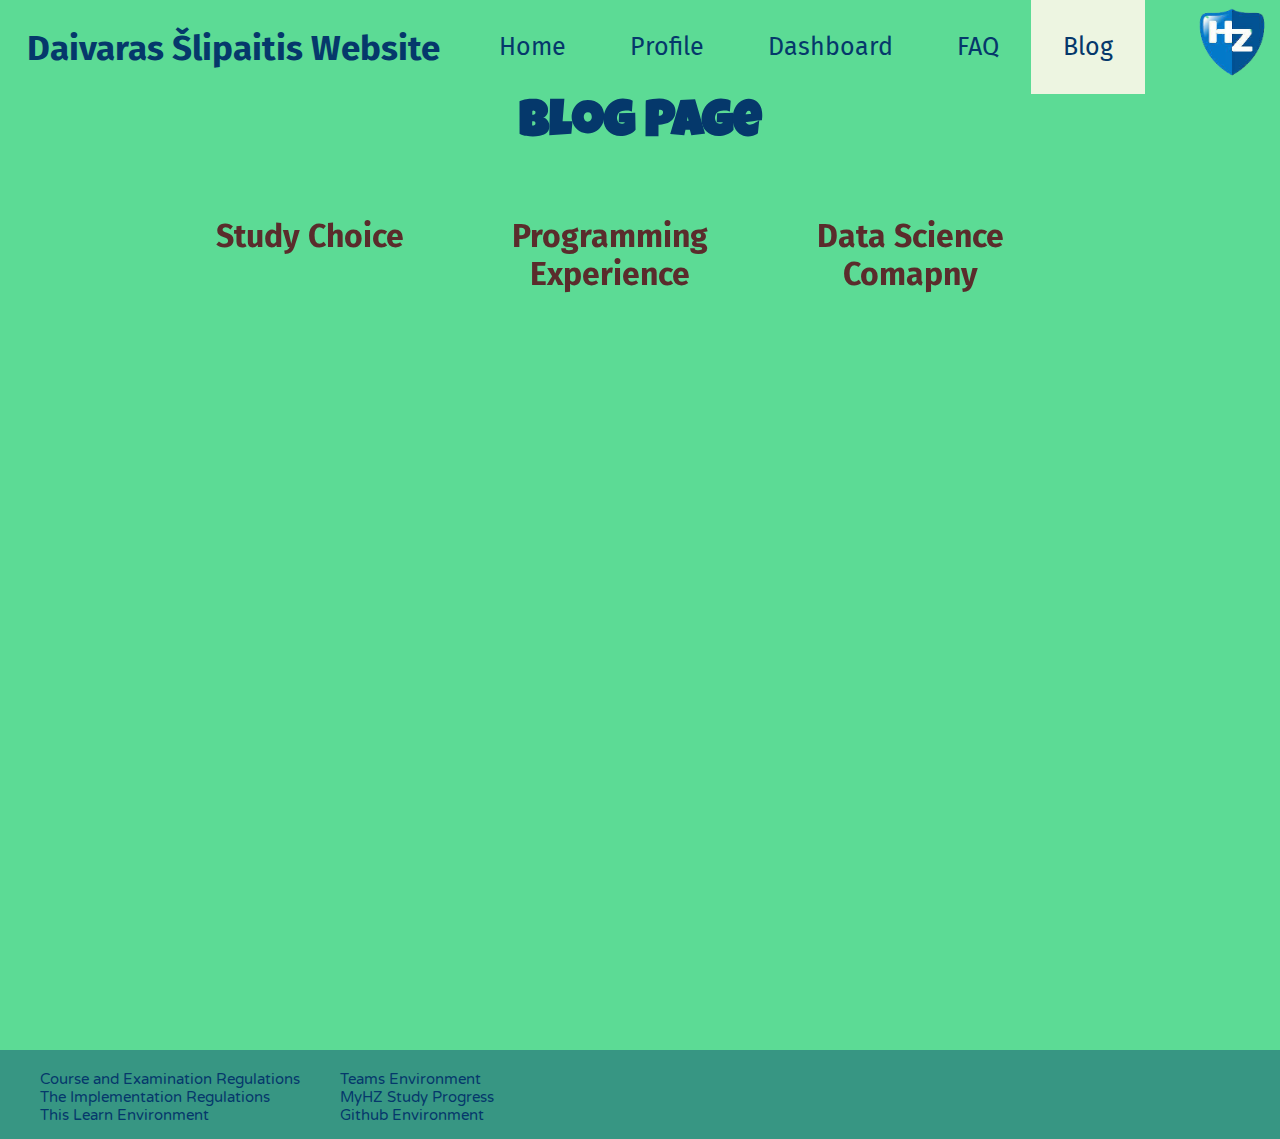
<file: blog.html>
<!DOCTYPE html>
<html lang="en">

<head>
  <link rel="stylesheet" type="text/css" href="style.css" />
  <link rel="preconnect" href="https://fonts.googleapis.com">
  <link rel="preconnect" href="https://fonts.gstatic.com" crossorigin>
  <link
    href="https://fonts.googleapis.com/css2?family=Fira+Sans:wght@500&family=Luckiest+Guy&family=Varela+Round&display=swap"
    rel="stylesheet">
  <meta charset="UTF-8">
  <meta name="viewport" content="width=device-width, initial-scale=1.0">
  <meta http-equiv="X-UA-Compatible" content="ie=edge">
  <title>Daivaras-Slipaitis</title>
</head>

<body>
  <header>
    <nav>
      <ul class="nav_links">
        <li>
          <h2>Daivaras Šlipaitis Website</h2>
        </li>
        <li><a href="index.html">Home</a></li>
        <li><a href="profile.html">Profile</a></li>
        <li><a href="dashboard.html">Dashboard</a></li>
        <li><a href="faq.html">FAQ</a></li>
        <li><a class="active" href="/blog.html">Blog</a></li>
        <img src=/logo.png>
      </ul>
    </nav>
  </header>
  <main>
    <div class="page_content">
      <h1>
        Blog Page
      </h1>
      <section id="main">
        <div class="frame">
          <a href="posts/my-study-choice.html">
            <span class="caption">
              <h2>Study Choice</h2>
              <p class="desc">There are a few reasons why I have chosen to study ICT at HZ university...</p>
            </span>
          </a>
        </div>
        <div class="frame">
          <a href="posts/programming-experience.html">
            <span class="caption">
              <h2>Programming Experience</h2>
              <p class="desc">Before attending HZ university of applied sciences I have filled a questionnaire...</p>
            </span>
          </a>
        </div>
        <div class="frame">
          <a href="posts/data-science-company.html">
            <span class="caption">
              <h2>Data Science Comapny</h2>
              <p class="desc">Data science company I have chosen to write about in this post is Unit8 SA. The company...
              </p>
            </span>
          </a>
        </div>
        <div class="frame">
        </div>
      </section>
    </div>

  </main>
  <footer>
    <div class="footer-left">
      <ul>
        <li><a href="https://hz.nl/en/study-programmes/it">Course and Examination Regulations</a></li>
        <li><a href="https://hz.nl/uploads/documents/Regelingen/EN/OERS/Uitvoeringsregeling-HZ-OER-IBMS-English.pdf">The
            Implementation Regulations</a></li>
        <li><a href="https://hz.nl/en/lectureships/onderwijsexcellentie">This Learn Environment</a></li>
      </ul>
    </div>
    <div class="footer-right">
      <ul>
        <li><a
            href="https://teams.microsoft.com/l/channel/19%3a2e2afa0286b04932be16cb8ad2d9d2c0%40thread.skype/General?groupId=95bddebc-a340-4d88-81fc-b80e0bfc70c3&tenantId=4c16deb3-342d-4fca-bcd5-b1429308034c">Teams
            Environment </a>
        <li><a href="https://apps.hz.nl/angular/studievoortgang/studiestatus">MyHZ Study Progress </a>
        <li><a href="https://github.com/DSlipaitis">Github Environment</a>
      </ul>
    </div>
  </footer>
</body>

</html>
</file>
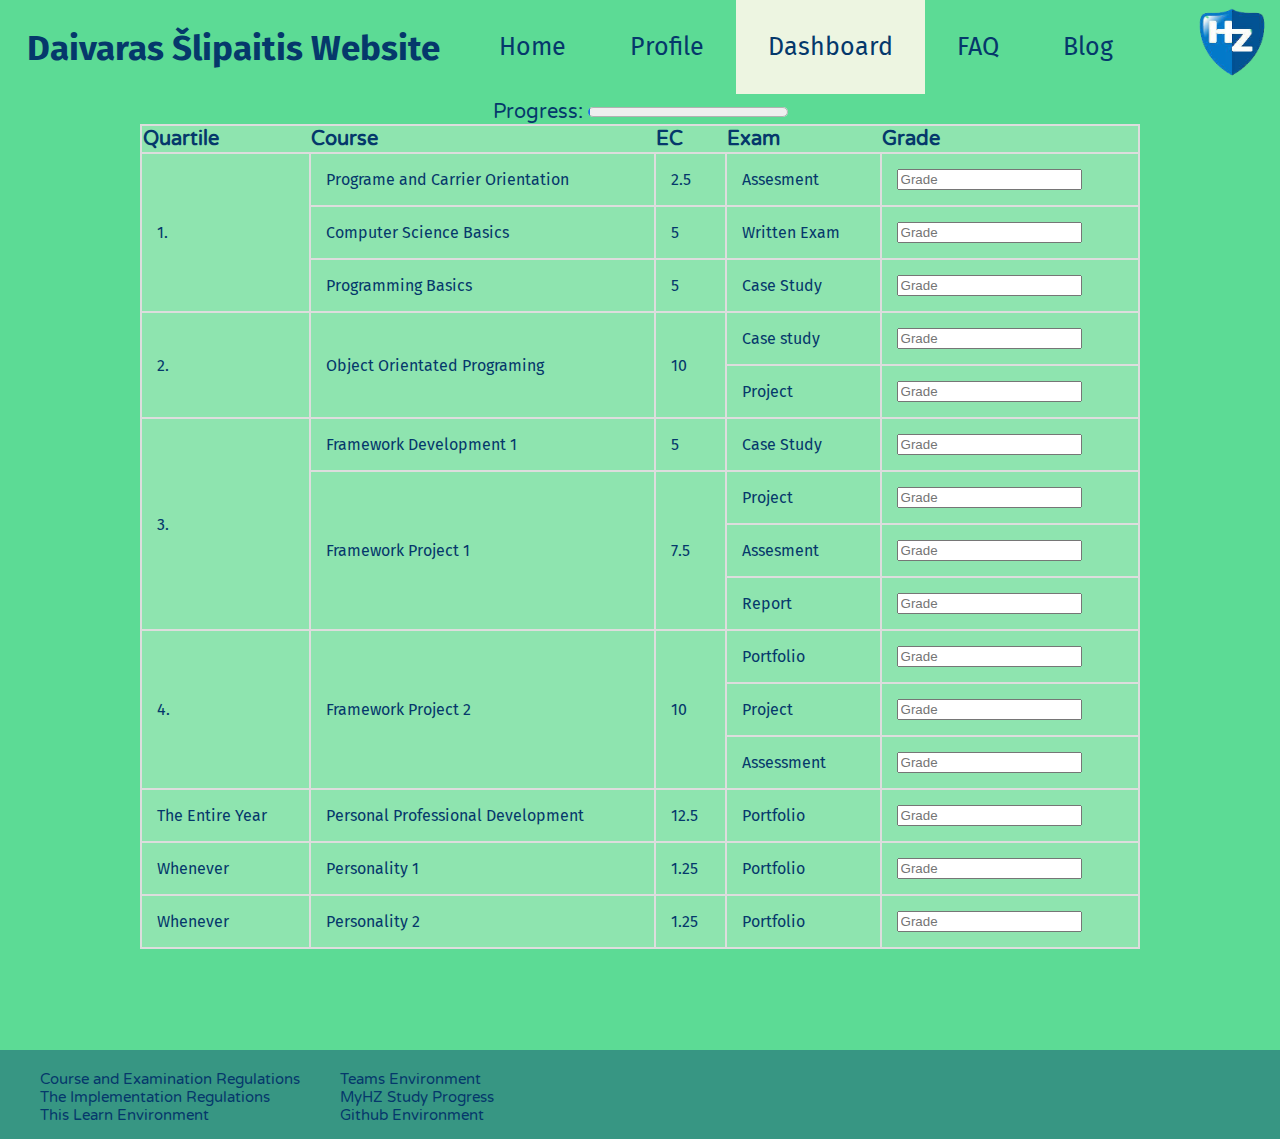
<file: dashboard.html>
<!DOCTYPE html>
<html lang="en">

<head>
  <link rel="stylesheet" type="text/css" href="style.css" />
  <link rel="preconnect" href="https://fonts.googleapis.com">
  <link rel="preconnect" href="https://fonts.gstatic.com" crossorigin>
  <link
    href="https://fonts.googleapis.com/css2?family=Fira+Sans:wght@500&family=Luckiest+Guy&family=Varela+Round&display=swap"
    rel="stylesheet">
  <meta charset="UTF-8">
  <meta name="viewport" content="width=device-width, initial-scale=1.0">
  <meta http-equiv="X-UA-Compatible" content="ie=edge">
  <title>Daivaras-Slipaitis</title>
</head>
<header>
  <nav>
    <ul class="nav_links">
      <li>
        <h2>Daivaras Šlipaitis Website</h2>
      </li>
      <li><a href="index.html">Home</a></li>
      <li><a href="profile.html">Profile</a></li>
      <li><a class="active" href="/dashboard.html">Dashboard</a></li>
      <li><a href="faq.html">FAQ</a></li>
      <li><a href="blog.html">Blog</a></li>
      <img src=logo.png>
    </ul>
  </nav>
</header>
</head>

<body>
  <div class="page_content">
    <p class="pro">Progress: <progress value="1" , max="100"></progress></p>
    <table>
      <tr>
        <th>Quartile</th>
        <th>Course</th>
        <th>EC</th>
        <th>Exam</th>
        <th>Grade</th>
      </tr>
      <tr>
        <td rowspan="3">1.</td>
        <td>Programe and Carrier Orientation</td>
        <td>2.5</td>
        <td>Assesment</td>
        <td class='tdinput'><input type="text" placeholder="Grade" /></td>
      </tr>
      <tr>
        <td>Computer Science Basics</td>
        <td>5</td>
        <td>Written Exam</td>
        <td class='tdinput'><input type="text" placeholder="Grade" /></td>
      </tr>
      <tr>
        <td>Programming Basics</td>
        <td>5</td>
        <td>Case Study</td>
        <td class='tdinput'><input type="text" placeholder="Grade" /></td>
      </tr>
      <tr>
        <td rowspan="2">2.</td>
        <td rowspan="2">Object Orientated Programing</td>
        <td rowspan="2">10</td>
        <td>Case study</td>
        <td class='tdinput'><input type="text" placeholder="Grade" /></td>
      </tr>
      <tr>
        <td>Project</td>
        <td class='tdinput'><input type="text" placeholder="Grade" /></td>
      </tr>
      <tr>
        <td rowspan="4">3.</td>
        <td>Framework Development 1</td>
        <td>5</td>
        <td>Case Study</td>
        <td class='tdinput'><input type="text" placeholder="Grade" /></td>
      </tr>
      <tr>
        <td rowspan="3">Framework Project 1</td>
        <td rowspan="3">7.5</td>
        <td>Project</td>
        <td class='tdinput'><input type="text" placeholder="Grade" /></td>
      </tr>
      <tr>
        <td>Assesment</td>
        <td class='tdinput'><input type="text" placeholder="Grade" /></td>
      </tr>
      <tr>
        <td>Report</td>
        <td class='tdinput'><input type="text" placeholder="Grade" /></td>
      </tr>
      <tr>
        <td rowspan="3">4. </td>
        <td rowspan="3">Framework Project 2</td>
        <td rowspan="3">10</td>
        <td>Portfolio</td>
        <td class='tdinput'><input type="text" placeholder="Grade" /></td>
      </tr>
      <tr>
        <td>Project</td>
        <td class='tdinput'><input type="text" placeholder="Grade" /></td>
      </tr>
      <tr>
        <td>Assessment</td>
        <td class='tdinput'><input type="text" placeholder="Grade" /></td>
      </tr>
      <tr>
        <td>The Entire Year</td>
        <td>Personal Professional Development</td>
        <td>12.5</td>
        <td>Portfolio</td>
        <td class='tdinput'><input type="text" placeholder="Grade" /></td>
      </tr>
      <tr>
        <td>Whenever</td>
        <td>Personality 1</td>
        <td>1.25</td>
        <td>Portfolio</td>
        <td class='tdinput'><input type="text" placeholder="Grade" /></td>
      </tr>
      <tr>
        <td>Whenever</td>
        <td>Personality 2</td>
        <td>1.25</td>
        <td>Portfolio</td>
        <td class='tdinput'><input type="text" placeholder="Grade" /></td>
        </form>
      </tr>
    </table>
</body>
</div>
<footer>
  <div class="footer-left">
    <ul>
      <li><a href="https://hz.nl/en/study-programmes/it">Course and Examination Regulations</a></li>
      <li><a href="https://hz.nl/uploads/documents/Regelingen/EN/OERS/Uitvoeringsregeling-HZ-OER-IBMS-English.pdf">The
          Implementation Regulations</a></li>
      <li><a href="https://hz.nl/en/lectureships/onderwijsexcellentie">This Learn Environment</a></li>
    </ul>
  </div>
  <div class="footer-right">
    <ul>
      <li><a
          href="https://teams.microsoft.com/l/channel/19%3a2e2afa0286b04932be16cb8ad2d9d2c0%40thread.skype/General?groupId=95bddebc-a340-4d88-81fc-b80e0bfc70c3&tenantId=4c16deb3-342d-4fca-bcd5-b1429308034c">Teams
          Environment </a>
      <li><a href="https://apps.hz.nl/angular/studievoortgang/studiestatus">MyHZ Study Progress </a>
      <li><a href="https://github.com/DSlipaitis">Github Environment</a>
    </ul>
  </div>
</footer>
</body>

</html>

</html>
</file>
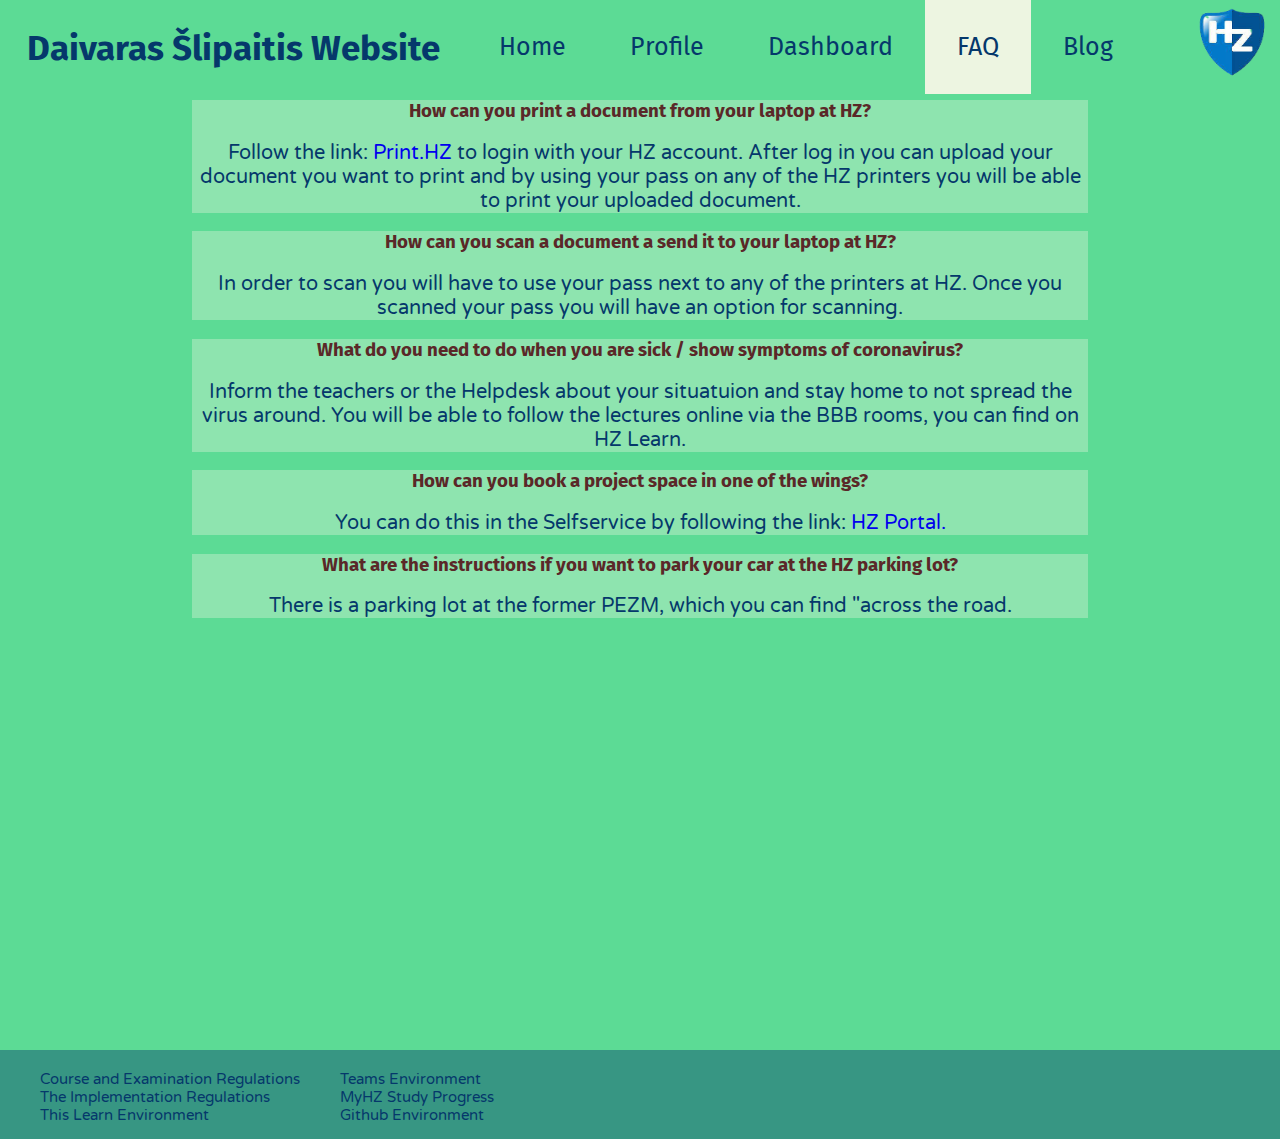
<file: faq.html>
<!DOCTYPE html>
<html lang="en">

<head>
  <link rel="stylesheet" type="text/css" href="style.css" />
  <link rel="preconnect" href="https://fonts.googleapis.com">
  <link rel="preconnect" href="https://fonts.gstatic.com" crossorigin>
  <link
    href="https://fonts.googleapis.com/css2?family=Fira+Sans:wght@500&family=Luckiest+Guy&family=Varela+Round&display=swap"
    rel="stylesheet">
  <meta charset="UTF-8">
  <meta name="viewport" content="width=device-width, initial-scale=1.0">
  <meta http-equiv="X-UA-Compatible" content="ie=edge">
  <title>Daivaras-Slipaitis</title>
</head>

<body>
  <header>
    <nav>
      <ul class="nav_links">
        <li>
          <h2>Daivaras Šlipaitis Website</h2>
        </li>
        <li><a href="index.html">Home</a></li>
        <li><a href="profile.html">Profile</a></li>
        <li><a href="dashboard.html">Dashboard</a></li>
        <li><a class="active" href="faq.html">FAQ</a></li>
        <li><a href="blog.html">Blog</a></li>
        <img src=logo.png>
      </ul>
    </nav>
  </header>
  <main>
    <div class="page_content">
      <article class="faq">
        <h3>How can you print a document from your laptop at HZ?</h3>
        <p>Follow the link: <a href="https://print.hz.nl/login.cfm?dest=index.cfm&"> Print.HZ</a> to login with your HZ
          account. After log in you can upload your document
          you want to print and by using your pass on any of the HZ printers you will be able to print your uploaded
          document. </p>
      </article>
      <article class="faq">
        <h3>How can you scan a document a send it to your laptop at HZ?</h3>
        <p>In order to scan you will have to use your pass next to any of the printers at HZ. Once you scanned your pass
          you will have an option for scanning.</p>
      </article>
      <article class="faq">
        <h3>What do you need to do when you are sick / show symptoms of coronavirus?</h3>
        <p>Inform the teachers or the Helpdesk about your situatuion and stay home to not spread the virus around.
          You will be able to follow the lectures online via the BBB rooms, you can find on HZ Learn.</p>
      </article>
      <article class="faq">
        <h3>How can you book a project space in one of the wings?</h3>
        <p> You can do this in the Selfservice by following the link: <a
            href="https://print.hz.nl/login.cfm?dest=index.cfm&"> HZ Portal.</a></p>
      </article>
      <article class="faq">
        <h3>What are the instructions if you want to park your car at the HZ parking lot?</h3>
        <p>There is a parking lot at the former PEZM, which you can find "across the road.</p>
      </article>
    </div>
  </main>
  <footer>
    <div class="footer-left">
      <ul>
        <li><a href="https://hz.nl/en/study-programmes/it">Course and Examination Regulations</a></li>
        <li><a href="https://hz.nl/uploads/documents/Regelingen/EN/OERS/Uitvoeringsregeling-HZ-OER-IBMS-English.pdf">The
            Implementation Regulations</a></li>
        <li><a href="https://hz.nl/en/lectureships/onderwijsexcellentie">This Learn Environment</a></li>
      </ul>
    </div>
    <div class="footer-right">
      <ul>
        <li><a
            href="https://teams.microsoft.com/l/channel/19%3a2e2afa0286b04932be16cb8ad2d9d2c0%40thread.skype/General?groupId=95bddebc-a340-4d88-81fc-b80e0bfc70c3&tenantId=4c16deb3-342d-4fca-bcd5-b1429308034c">Teams
            Environment </a>
        <li><a href="https://apps.hz.nl/angular/studievoortgang/studiestatus">MyHZ Study Progress </a>
        <li><a href="https://github.com/DSlipaitis">Github Environment</a>
      </ul>
    </div>
  </footer>
</body>

</html>
</file>
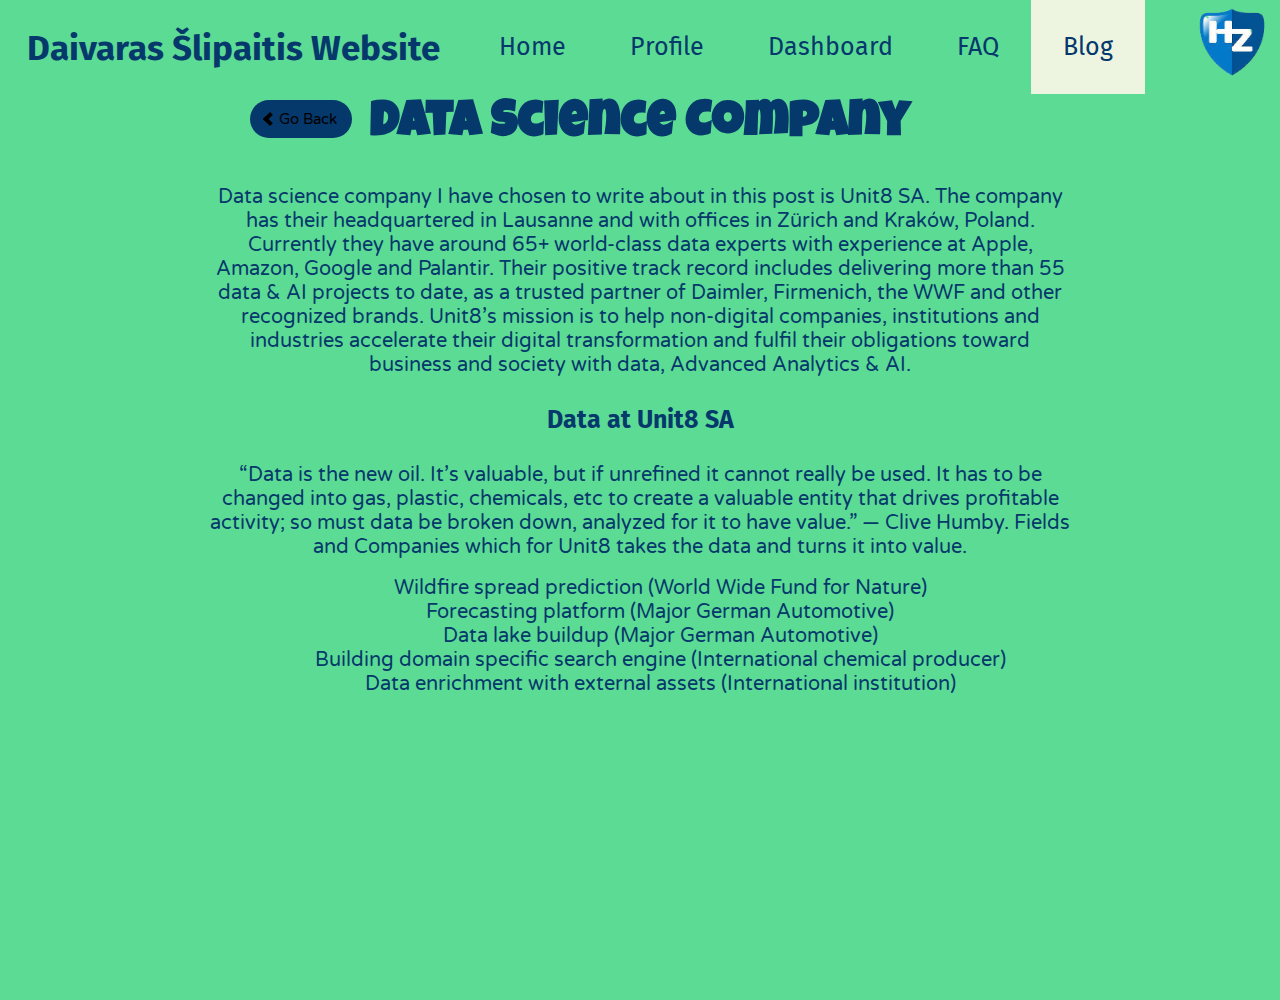
<file: posts/data-science-company.html>
<!DOCTYPE html>
<html lang="en">

<head>
  <link rel="preconnect" href="https://fonts.googleapis.com">
  <link rel="preconnect" href="https://fonts.gstatic.com" crossorigin>
  <link
    href="https://fonts.googleapis.com/css2?family=Fira+Sans:wght@500&family=Luckiest+Guy&family=Varela+Round&display=swap"
    rel="stylesheet">
  <meta charset="UTF-8">
  <meta name="viewport" content="width=device-width, initial-scale=1.0">
  <meta http-equiv="X-UA-Compatible" content="ie=edge">
  <link rel="stylesheet" type="text/css" href="../style.css" />
  <title>Daivaras-Slipaitis</title>
</head>

<body>
  <header>
    <nav>
      <ul class="nav_links">
        <li>
          <h2>Daivaras Šlipaitis Website</h2>
        </li>
        <li><a href="../index.html">Home</a></li>
        <li><a href="../profile.html">Profile</a></li>
        <li><a href="../dashboard.html">Dashboard</a></li>
        <li><a href="../faq.html">FAQ</a></li>
        <li><a class="active" href="../blog.html">Blog</a></li>
        <img src=../logo.png>
      </ul>
    </nav>
  </header>
  <main class="page_content">
    <div class="goback">
      <a href="../blog.html"><button class="button"><span class="arrow left"></span> Go Back</button></a>
    </div>
    <h1>
      Data Science Company
    </h1>
    <p class="column">
      Data science company I have chosen to write about in this post is Unit8 SA. The company has their headquartered in
      Lausanne and with offices in Zürich and Kraków, Poland. Currently they have around 65+ world-class data experts with
      experience at Apple, Amazon, Google and Palantir. Their positive track record includes delivering more than 55
      data
      & AI projects to date, as a trusted partner of Daimler, Firmenich, the WWF and other recognized brands. Unit8’s
      mission is to help non-digital companies, institutions and industries accelerate their digital transformation and
      fulfil their obligations toward business and society with data, Advanced Analytics & AI.
    </p>
    <h2>
      Data at Unit8 SA
    </h2>
    <p class="column">
      “Data is the new oil. It’s valuable, but if unrefined it cannot really be used. It has to be changed into gas,
      plastic, chemicals, etc to create a valuable entity that drives profitable activity; so must data be broken down,
      analyzed for it to have value.” — Clive Humby. Fields and Companies which for Unit8 takes the data and turns it into value.
    </p>
    <ol class="a">
      <li>Wildfire spread prediction (World Wide Fund for Nature)</li>
      <li>Forecasting platform (Major German Automotive)</li>
      <li>Data lake buildup (Major German Automotive)</li>
      <li>Building domain specific search engine (International chemical producer)</li>
      <li>Data enrichment with external assets (International institution)</li>
    </ol>
  </main>

</html>
</file>
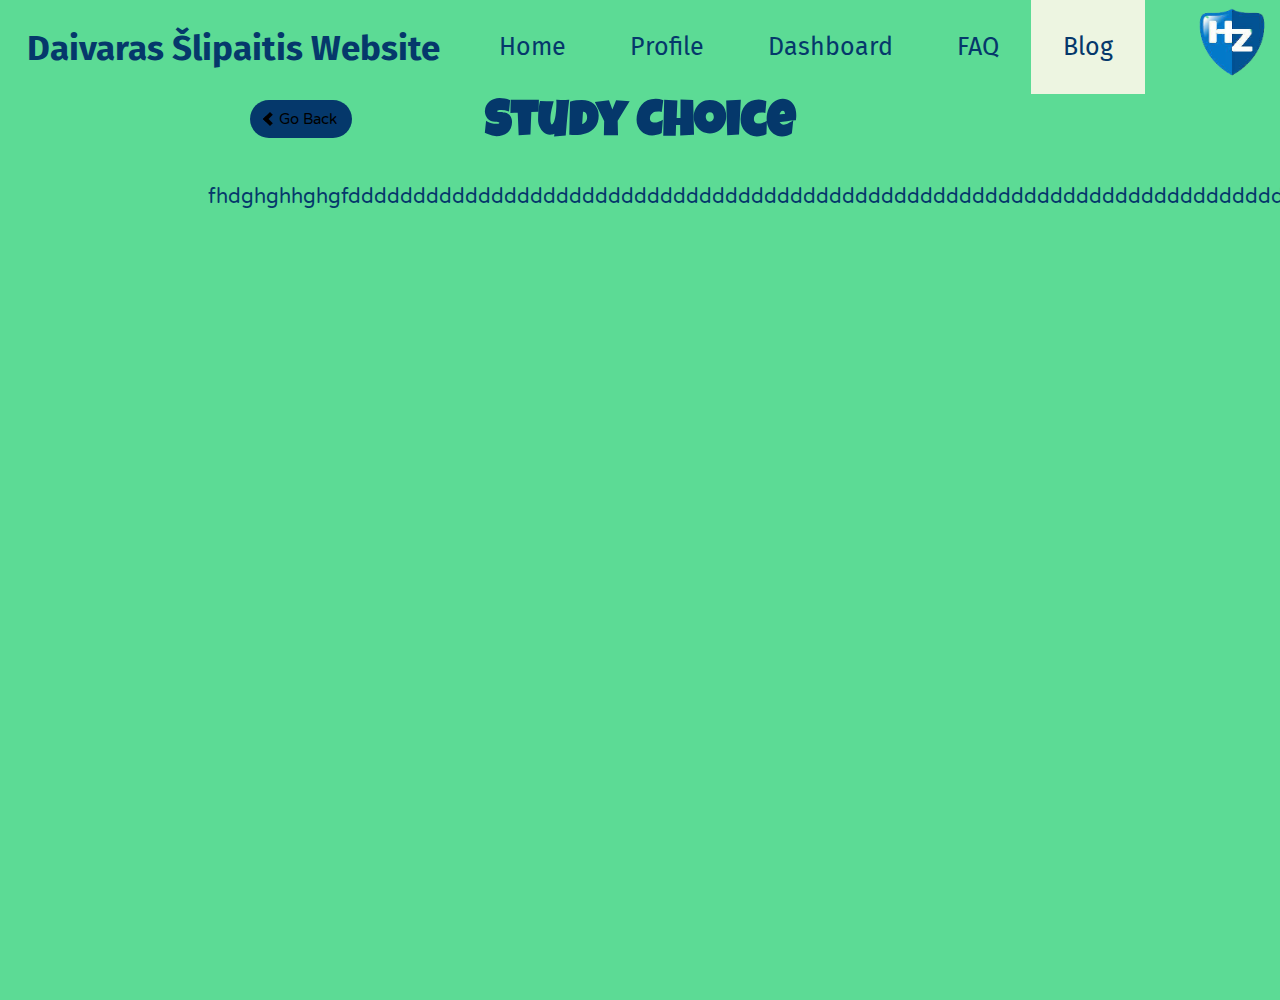
<file: posts/my-study-choice.html>
<!DOCTYPE html>
<html lang="en">

<head>
  <link rel="preconnect" href="https://fonts.googleapis.com">
  <link rel="preconnect" href="https://fonts.gstatic.com" crossorigin>
  <link
    href="https://fonts.googleapis.com/css2?family=Fira+Sans:wght@500&family=Luckiest+Guy&family=Varela+Round&display=swap"
    rel="stylesheet">
  <meta charset="UTF-8">
  <meta name="viewport" content="width=device-width, initial-scale=1.0">
  <meta http-equiv="X-UA-Compatible" content="ie=edge">
  <link rel="stylesheet" type="text/css" href="../style.css" />
  <title>Daivaras-Slipaitis</title>
</head>

<body>
  <header>
    <nav>
      <ul class="nav_links">
        <li>
          <h2>Daivaras Šlipaitis Website</h2>
        </li>
        <li><a href="../index.html">Home</a></li>
        <li><a href="../profile.html">Profile</a></li>
        <li><a href="../dashboard.html">Dashboard</a></li>
        <li><a href="../faq.html">FAQ</a></li>
        <li><a class="active" href="../blog.html">Blog</a></li>
        <img src=../logo.png>
      </ul>
    </nav>
  </header>
  <main class="page_content">
    <div class="goback">
      <a href="../blog.html"><button class="button"><span class="arrow left"></span> Go Back</button></a>
    </div>
    <h1>
      Study Choice
    </h1>
    <p class="column">
      fhdghghhghgfddddddddddddddddddddddddddddddddddddddddddddddddddddddddddddddddddddddddddddddddddd
    </p>
  </main>

</html>
</file>
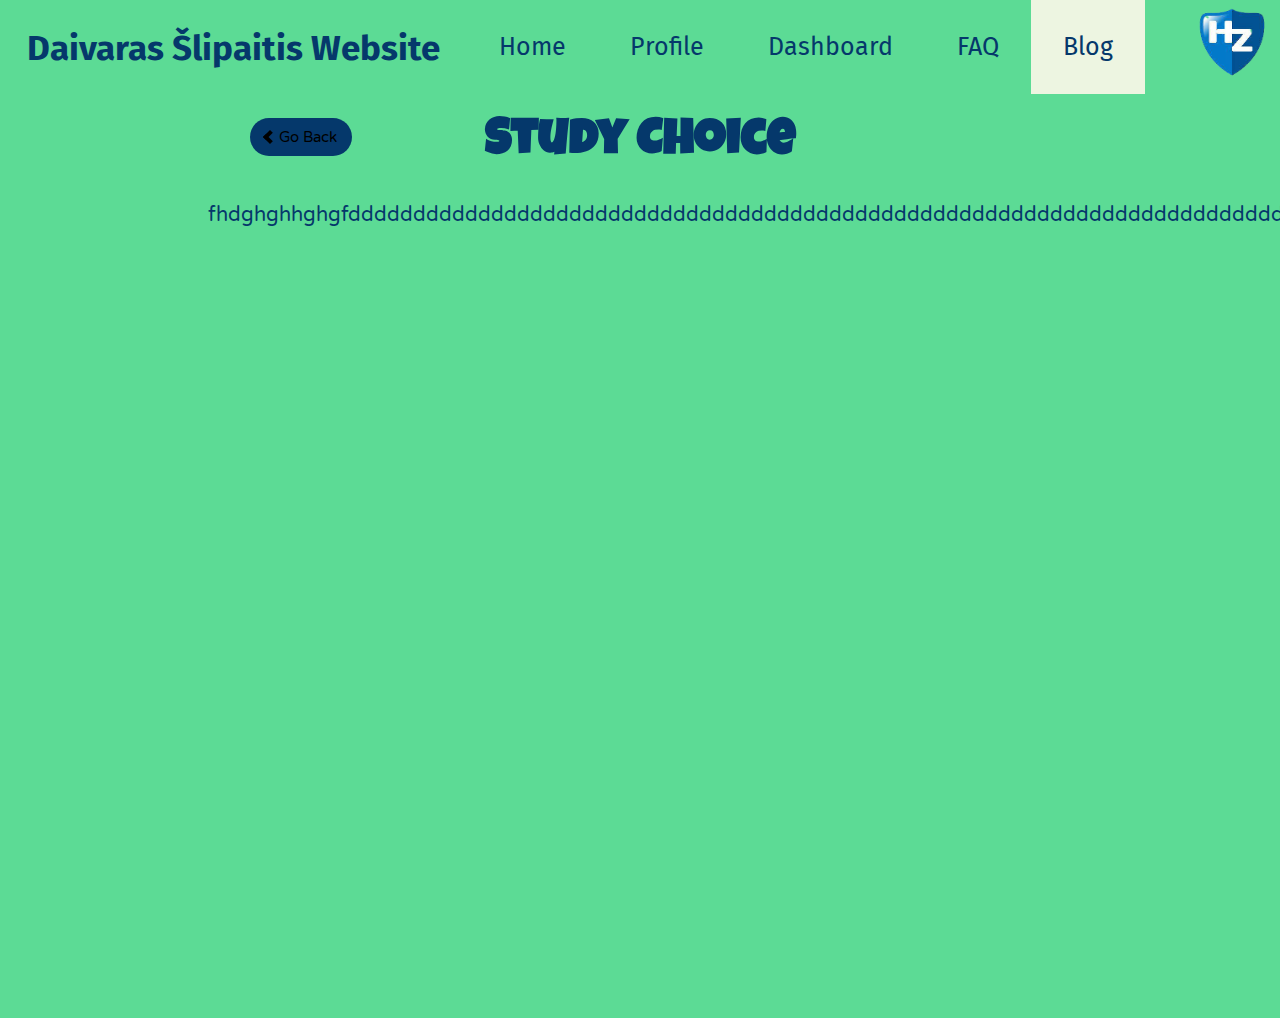
<file: posts/programming-experience.html>
<!DOCTYPE html>
<html lang="en">

<head>
  <link rel="preconnect" href="https://fonts.googleapis.com">
  <link rel="preconnect" href="https://fonts.gstatic.com" crossorigin>
  <link
    href="https://fonts.googleapis.com/css2?family=Fira+Sans:wght@500&family=Luckiest+Guy&family=Varela+Round&display=swap"
    rel="stylesheet">
  rel="stylesheet">
  <meta charset="UTF-8">
  <meta name="viewport" content="width=device-width, initial-scale=1.0">
  <meta http-equiv="X-UA-Compatible" content="ie=edge">
  <link rel="stylesheet" type="text/css" href="../style.css" />
  <title>Daivaras-Slipaitis</title>
</head>

<body>
  <header>
    <nav>
      <ul class="nav_links">
        <li>
          <h2>Daivaras Šlipaitis Website</h2>
        </li>
        <li><a href="../index.html">Home</a></li>
        <li><a href="../profile.html">Profile</a></li>
        <li><a href="../dashboard.html">Dashboard</a></li>
        <li><a href="../faq.html">FAQ</a></li>
        <li><a class="active" href="../blog.html">Blog</a></li>
        <img src=../logo.png>
      </ul>
    </nav>
  </header>
  <main class="page_content">
    <div class="goback">
      <a href="../blog.html"><button class="button"><span class="arrow left"></span> Go Back</button></a>
    </div>
    <h1>
      Study Choice
    </h1>
    <p class="column">
      fhdghghhghgfddddddddddddddddddddddddddddddddddddddddddddddddddddddddddddddddddddddddddddddddddd
    </p>
  </main>

</html>
</file>
<file: style.css>
header ul{
  list-style-type: none;
  margin: 0;
  padding: 0;
  overflow: hidden;
  background-color: #5CDB95;
  position: fixed;
  top: 0;
  width: 100%;
  font-family: 'Fira Sans', sans-serif;
  font-size: 18px;
}
header li a{
  display: block;
  color: #05386B;
  text-align: center;
  padding: 32px;
  text-decoration: none;
  font-size: 25px;
}
header img {
  float: right;
  height: 82px;
  width: 95px;
}
body {
  background-color: #5CDB95;
  margin: 0px;
  }

  .page_content {
    margin-top: 100px;
    min-height: 100vh;
  }

nav li {
  float: left;
}
h1 {
    font-size: 50px;
    color: #05386B; 
    text-align: center;
    font-family: 'Luckiest Guy', cursive;
}
h3 {
  color: rgb(90, 40, 40);
  font-family: 'Fira Sans', sans-serif;
}
p {
    font-size: 20px;
    color: #05386B; 
    text-align: center;
    font-family: 'Varela Round', sans-serif;
    margin: auto;
    font-size: 20px;
}
.column {
  
  padding: 1px 16px;
  width: 70%;
}
li {
  font-size: 20px;
}
header h2 { 
    color: #05386B;
    padding: 1px;
    margin: 26px;
    font-family: 'Fira Sans', sans-serif;
    font-size: 35px;
}
h2 {
    color: #05386B;
    font-style: times;
    padding: 1px;
    margin: 26px;
    text-align: center;
    font-size: 25px;
    font-family: 'Fira Sans', sans-serif;
}
  footer{
  background-color: #379683;
  height: auto;
  width: 100%;
  padding-top: 5px;
  color: #05386B;
  display: flex;
  margin-top: 50px;
  }
footer ul{
  list-style-type: none;
  display: flex;
  flex-flow: column;
}
footer li, footer a, footer div{
  font-family: 'Varela Round', sans-serif;
  color: #05386B;
  font-size: 15px;
}
a:link {
  text-decoration: none;
}
li a:hover:not(.active) {
    background-color: #379683;
}
.active {
  background-color: #EDF5E1;
}
table, tr, td {  
  border: 2px solid #ddd;
  text-align: left;
}

table {
  border-collapse: collapse;
  width: 100%;
  background-color: #8EE4AF;
  color: #05386B;    
  max-width: 1000px;
  margin-left: auto;
  margin-right: auto;
}
tr, td {
  padding: 15px;
  font-family: 'Fira Sans', sans-serif;;
}
th {
  font-family: 'Varela Round', sans-serif;
  font-size: 20px;
}
td.tdinput
{
    border:1px solid #ddd;
}
.faq {
  background-color: #8EE4AF;
  text-align: center;
  margin:auto;
  width: 70%;
}
.blog article {
  font-size: 22px;
}
.blog h2 {
  font-size: 32px;
}
img.a {
  vertical-align: baseline;
  float: right;
}
img.b {
  vertical-align: center;
  }

ol.a{
  list-style-type: none;
  text-align: center;
  color: #05386B;
  font-family: 'Varela Round', sans-serif;
}
* { 
  -moz-box-sizing: border-box; 
  box-sizing: border-box;
  }
  #main {
    margin: 40px auto 10px auto;
    min-height: 400px;
    width: 960px;
  }
  
  .frame {
    float: left;
    height: 250px;
    overflow: hidden;
    position: relative;
    width: 300px;
  }
  
  .frame a {
    display: block;
    height: 100%;
    width: 100%;
  }
video {
  display: block;
  margin: auto;
}
  .frame a .caption {
    display: contents;
    overflow: hidden;
    padding: 1px;
    position: absolute;
    width: 100%;  
    z-index: 50;
  }
  
  .frame a:hover .caption {
    top: 0;
    transition: all 2s;
  }
  .frame a .caption h2 {
    color: rgb(90 44 44);
    font-size: 32px;
    margin-bottom: 20px;
  }
  
  .frame a .caption p {
    color: #05386B;
    display: none;
    line-height: 150%;
    transition: all 0.2s;  
    width: 90%;
  }
  
  .frame a:hover .caption p {
    display: block;
    margin-bottom: 20px;
    background: #EDF5E1;
  }
/* Go back Button on the post pages */
.button {
  background-color: #05386B;
  font-size: 15px;
  margin-left: 250px;
}
.left {
  transform: rotate(135deg);
  -webkit-transform: rotate(135deg);
}
.arrow {
  border: solid black;
  border-width: 0 4px 4px 0;
  display: inline-block;
  padding: 3px;
}
button {
  position: fixed;
  padding: 10px 15px;
  border: none;
  border-radius: 60px;
  cursor: pointer;
  font-family: 'Varela Round', sans-serif;
  font-size: large;
}
</file>
